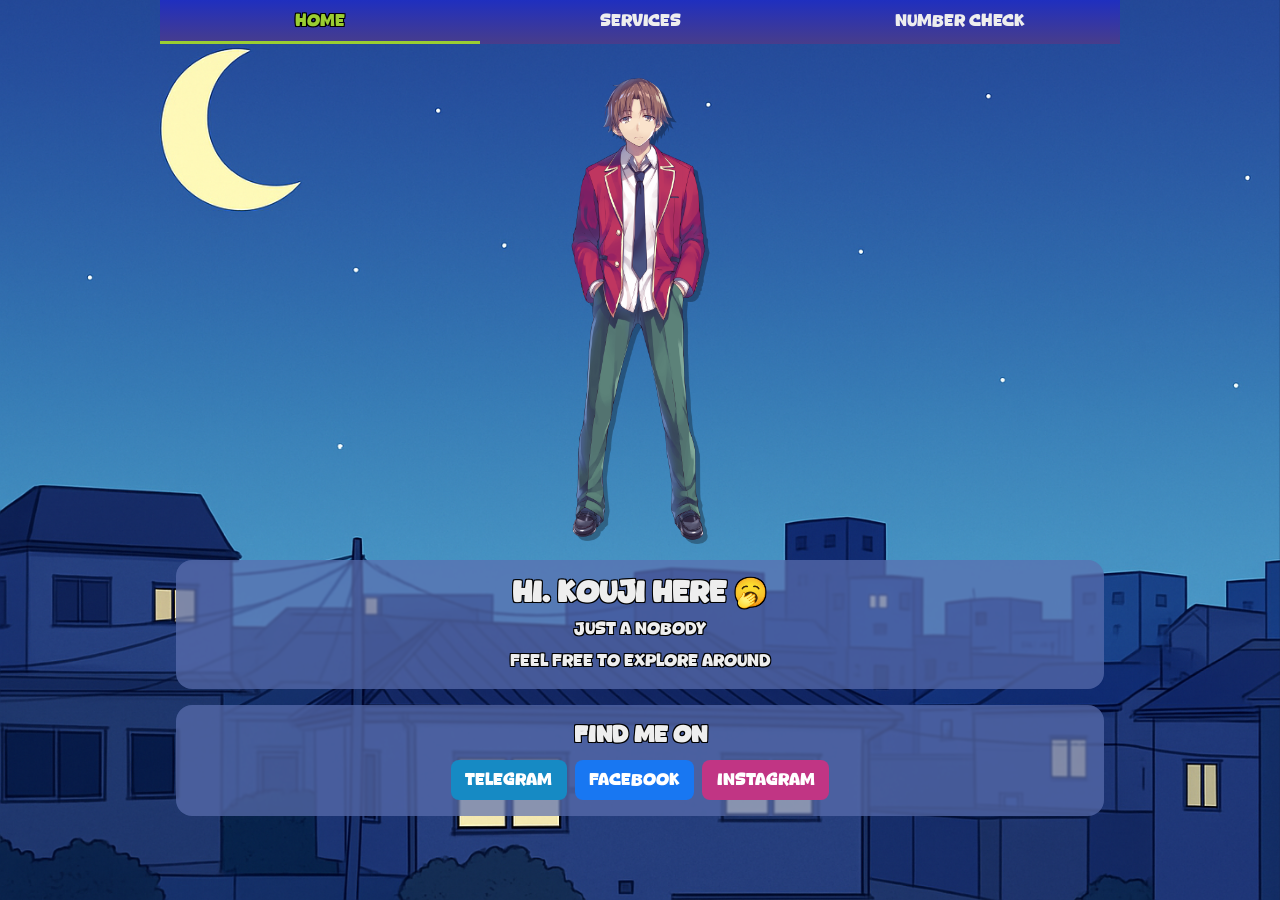
<file: index.html>
<!doctype html>
<html lang="en">
  <head>
    <meta charset="UTF-8" />
    <meta name="viewport" content="width=device-width, initial-scale=1.0" />
    <title>Ayano Kouji | Number Check &amp; Inquiries</title>
    <meta
      name="description"
      content="Personal page of Ayano Kouji. Check a number against my own documented transactions and send inquiries."
    />
    <meta name="theme-color" content="#1f2fbf" />

    <!-- Link previews (Facebook, Messenger, Discord, etc.) -->
    <meta property="og:type" content="website" />
    <meta property="og:title" content="Ayano Kouji" />
    <meta
      property="og:description"
      content="Check a number against my own documented transactions and send inquiries."
    />
    <meta
      property="og:image"
      content="https://ayanokoujisenpai.github.io/assets/ayanokouji.png"
    />
    <meta property="og:url" content="https://ayanokoujisenpai.github.io/" />
    <meta name="twitter:card" content="summary" />

    <link rel="icon" href="assets/ayanokouji.png" />
    <link
      rel="preload"
      href="assets/fonts/Kind%20Daily.ttf"
      as="font"
      type="font/ttf"
      crossorigin
    />
    <link rel="stylesheet" href="style.css" />

    <!-- Order matters: data.js defines SALT, ITERATIONS and REPORTS for script.js -->
    <script src="data.js" defer></script>
    <script src="script.js" defer></script>

    <!-- Without JavaScript the tabs can't switch and the check can't run -->
    <noscript>
      <style>
        .tabs {
          display: none;
        }
        .panel[hidden] {
          display: flex !important;
          min-height: 0;
        }
        .check-form {
          display: none;
        }
      </style>
    </noscript>
  </head>

  <body>
    <div id="container">
      <header class="topbar">
        <div class="tabs" role="tablist" aria-label="Site sections">
          <button
            class="tab"
            role="tab"
            type="button"
            id="tab-home"
            aria-controls="home"
            aria-selected="true"
          >
            Home
          </button>
          <button
            class="tab"
            role="tab"
            type="button"
            id="tab-services"
            aria-controls="services"
            aria-selected="false"
            tabindex="-1"
          >
            Services
          </button>
          <button
            class="tab"
            role="tab"
            type="button"
            id="tab-check"
            aria-controls="check"
            aria-selected="false"
            tabindex="-1"
          >
            Number check
          </button>
        </div>
      </header>

      <main>
        <!-- HOME -->
        <section
          class="panel"
          id="home"
          role="tabpanel"
          aria-labelledby="tab-home"
          tabindex="0"
        >
          <img
            class="avatar"
            src="assets/ayanokouji.png"
            alt="Ayano Kouji avatar"
            decoding="async"
          />
          <div class="card home-card">
            <h1>Hi. Kouji here 🥱</h1>
            <p>Just a nobody</p>
            <p>Feel free to explore around</p>
            <p data-contact-wrap hidden>
              <a data-contact href="#" target="_blank" rel="noopener noreferrer"
                >Message me</a
              >
            </p>
          </div>
          <section class="card social-card" aria-labelledby="social-title">
            <h2 id="social-title">Find me on</h2>
            <nav class="social-links" aria-label="Social media">
              <a
                class="social-link social-telegram"
                href="https://t.me/koujisenpai"
                target="_blank"
                rel="noopener noreferrer"
                >Telegram</a
              >
              <a
                class="social-link social-facebook"
                href="https://www.facebook.com/xkiyoponx"
                target="_blank"
                rel="noopener noreferrer"
                >Facebook</a
              >
              <a
                class="social-link social-instagram"
                href="https://www.instagram.com/xkiyoponx/"
                target="_blank"
                rel="noopener noreferrer"
                >Instagram</a
              >
            </nav>
          </section>
        </section>

        <!-- SERVICES -->
        <section
          class="panel"
          id="services"
          role="tabpanel"
          aria-labelledby="tab-services"
          tabindex="0"
          hidden
        >
          <div class="card">
            <h2>🧪 Stay tuned!</h2>
            <p>
              I am in the lab cooking something to serve. Hope this isn't
              overcooked. Feel free to reach me out if you have an inquiry 🙂
            </p>
            <p>I can be a middleman. Just suggesting 🥱</p>
            <p data-contact-wrap hidden>
              <a data-contact href="#" target="_blank" rel="noopener noreferrer"
                >Send an inquiry</a
              >
            </p>
          </div>
        </section>

        <!-- NUMBER CHECK -->
        <section
          class="panel"
          id="check"
          role="tabpanel"
          aria-labelledby="tab-check"
          tabindex="0"
          hidden
        >
          <h2 class="panel-title">Check a number</h2>

          <div class="card notice">
            <p>
              This checks a number against my own records: documented legitimate
              services and transactions where I personally paid and did not
              receive what I paid for.
            </p>
            <p>
              <strong
                >If there is no record found, it does not mean that the number
                you entered is safe.</strong
              >
              Always do your own research before paying anyone.
            </p>
            <p data-contact-wrap hidden>
              Something wrong, or the number changed hands?
              <a data-contact href="#" target="_blank" rel="noopener noreferrer"
                >Contact me</a
              >
              to request a correction or removal.
            </p>
          </div>

          <form id="check-form" class="check-form" novalidate>
            <label class="sr-only" for="number">Mobile number to check</label>
            <input
              type="tel"
              id="number"
              class="number-input"
              placeholder="09xx xxx xxxx"
              autocomplete="off"
              inputmode="tel"
              aria-describedby="check-status"
            />
            <button type="submit" class="check-btn" id="check-btn">
              Check number
            </button>
          </form>

          <p class="status" id="check-status" role="status"></p>

          <div class="card result" id="result" hidden aria-live="polite"></div>
        </section>
      </main>
    </div>
  </body>
</html>
</file>
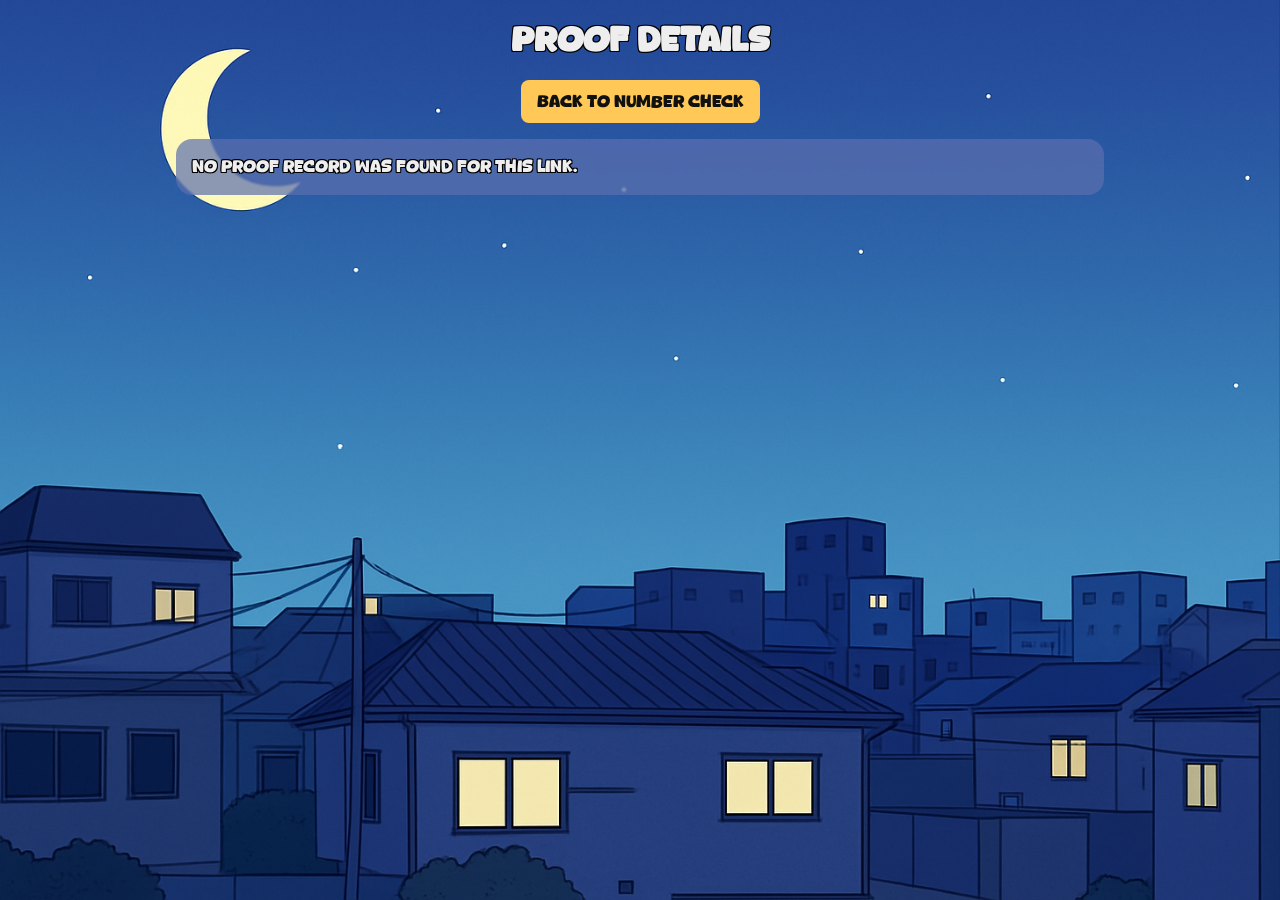
<file: proof.html>
<!doctype html>
<html lang="en">
  <head>
    <meta charset="UTF-8" />
    <meta name="viewport" content="width=device-width, initial-scale=1.0" />
    <title>Proof details | Ayano Kouji</title>
    <meta name="theme-color" content="#1f2fbf" />
    <link rel="icon" href="assets/ayanokouji.png" />
    <link rel="stylesheet" href="style.css" />
    <script src="data.js" defer></script>
    <script src="proof.js" defer></script>
  </head>
  <body>
    <main class="panel proof-page">
      <h1 class="panel-title">Proof details</h1>
      <p class="proof-back"><a class="proof-action" href="index.html#check">Back to number check</a></p>
      <section id="proof-content" class="card" aria-live="polite">
        <p>Loading proof details…</p>
      </section>
    </main>
  </body>
</html>
</file>
<file: style.css>
/* ---------- Font ---------- */
@font-face {
  font-family: "kind-daily";
  src: url("assets/fonts/Kind%20Daily.ttf") format("truetype");
  font-display: swap;
}

/* ---------- Tokens ---------- */
:root {
  --nav-height: 2.75rem;
  --page-bg: #1b2340; /* shows while the background image loads */
  --text: #eee;
  --accent: yellowgreen;
  --card-bg: rgb(92 111 175 / 0.7);
  --outline: -1px -1px 0 #000, 1px -1px 0 #000, -1px 1px 0 #000, 1px 1px 0 #000;
}

/* ---------- Base ---------- */
*,
*::before,
*::after {
  box-sizing: border-box;
  margin: 0;
  padding: 0;
}

html {
  background: var(--page-bg);
}

body {
  max-width: 960px;
  margin: 0 auto;
  font-family: "kind-daily", system-ui, sans-serif;
  color: var(--text);
  line-height: 1.5;
}

/* Fixed background on a pseudo-element: works on iOS Safari,
   where background-attachment: fixed is ignored. */
body::before {
  content: "";
  position: fixed;
  inset: 0;
  z-index: -1;
  background: url("assets/background.png") center / cover no-repeat;
}

@media (min-width: 600px) {
  body::before {
    background-image: url("assets/background-landscape.png");
    background-position: left bottom;
  }
}

a {
  color: var(--accent);
}

a:focus-visible,
input:focus-visible,
button:focus-visible,
.panel:focus-visible {
  outline: 3px solid var(--accent);
  outline-offset: 2px;
}

[hidden] {
  display: none !important;
}

.sr-only {
  position: absolute;
  width: 1px;
  height: 1px;
  overflow: hidden;
  clip: rect(0 0 0 0);
  white-space: nowrap;
}

/* ---------- Tab bar ---------- */
.topbar {
  position: sticky;
  top: 0;
  z-index: 100;
  background-image: linear-gradient(#1f2fbf, darkslateblue);
}

.tabs {
  display: flex;
}

.tab {
  flex: 1;
  min-height: var(--nav-height);
  padding: 0.5rem;
  border: 0;
  border-bottom: 3px solid transparent;
  background: transparent;
  color: var(--text);
  font: inherit;
  text-align: center;
  cursor: pointer;
}

.tab:hover {
  color: #ccc;
}

.tab[aria-selected="true"] {
  color: var(--accent);
  border-bottom-color: var(--accent);
  text-shadow: var(--outline);
}

.tab:focus-visible {
  outline: 3px solid #fff;
  outline-offset: -3px;
}

/* ---------- Panels ---------- */
.panel {
  display: flex;
  flex-direction: column;
  padding: 1rem 1rem 2rem;
  min-height: calc(100vh - var(--nav-height));
  min-height: calc(100svh - var(--nav-height));
}

.panel-title {
  margin-bottom: 1rem;
  text-align: center;
  text-shadow: var(--outline);
}

/* ---------- Cards ---------- */
.card {
  margin-bottom: 1rem;
  padding: 1rem;
  border-radius: 1rem;
  background-color: var(--card-bg);
  backdrop-filter: blur(1px);
  text-shadow: var(--outline);
  animation: appear 0.5s ease-in-out both;
}

.card > * + * {
  margin-top: 0.5rem;
}

.card h1 {
  font-size: 1.75rem;
  line-height: 1.2;
}

.card h2 {
  font-size: 1.4rem;
  line-height: 1.2;
}

.home-card {
  text-align: center;
  animation-delay: 0.5s;
}

.social-card {
  text-align: center;
}

.social-card h2 {
  margin-bottom: 0.75rem;
}

.social-links {
  display: flex;
  flex-wrap: wrap;
  justify-content: center;
  gap: 0.5rem;
}

.social-link {
  padding: 0.5rem 0.9rem;
  border-radius: 0.5rem;
  color: #fff;
  text-decoration: none;
  text-shadow: none;
}

.social-telegram {
  background: #168ac4;
}

.social-telegram:hover {
  background: #0f719f;
}

.social-facebook {
  background: #1877f2;
}

.social-facebook:hover {
  background: #125fc2;
}

.social-instagram {
  background: #c13584;
}

.social-instagram:hover {
  background: #a52d71;
}

.notice {
  font-size: 0.9rem;
}

/* ---------- Home ---------- */
.avatar {
  display: block;
  width: 40%;
  max-width: 175px;
  height: auto;
  margin: 1rem auto;
  animation: appear 0.75s ease-in-out both;
}

/* ---------- Number check ---------- */
.check-form {
  display: flex;
  gap: 0.5rem;
  justify-content: center;
  width: 100%;
  max-width: 460px;
  align-self: center;
}

.number-input {
  flex: 1;
  min-width: 0;
  padding: 0.6rem 0.75rem;
  border: 0;
  border-radius: 0.5rem;
  background: #fff;
  color: #111;
  font: inherit;
}

.check-btn {
  padding: 0.6rem 1rem;
  border: 0;
  border-radius: 0.5rem;
  background: var(--accent);
  color: #111;
  font: inherit;
  cursor: pointer;
}

.check-btn:hover:not(:disabled) {
  background: #b6d957;
}

.proof-action {
  display: inline-block;
  padding: 0.6rem 1rem;
  border-radius: 0.5rem;
  background: #ffc857;
  color: #111;
  text-decoration: none;
  text-shadow: none;
  cursor: pointer;
}

.proof-action:hover {
  background: #f4a261;
}

.check-btn:disabled {
  opacity: 0.6;
  cursor: progress;
}

.status {
  min-height: 1.5rem;
  margin-top: 0.5rem;
  text-align: center;
  text-shadow: var(--outline);
  font-size: 0.9rem;
}

.result {
  margin-top: 0.5rem;
}

.proof-page {
  min-height: 100vh;
}

.proof-back {
  margin-bottom: 1rem;
  text-align: center;
  text-shadow: var(--outline);
}

.proof-gallery {
  display: grid;
  grid-template-columns: repeat(auto-fit, minmax(min(100%, 220px), 1fr));
  gap: 0.75rem;
}

.proof-gallery img {
  display: block;
  width: 100%;
  max-height: 28rem;
  border-radius: 0.5rem;
  object-fit: contain;
  background: rgb(0 0 0 / 0.25);
}

/* ---------- Motion ---------- */
@keyframes appear {
  from {
    opacity: 0;
    transform: scale(0.5);
  }
  to {
    opacity: 1;
    transform: scale(1);
  }
}

@media (prefers-reduced-motion: reduce) {
  .card,
  .avatar {
    animation: none;
  }
}
</file>
